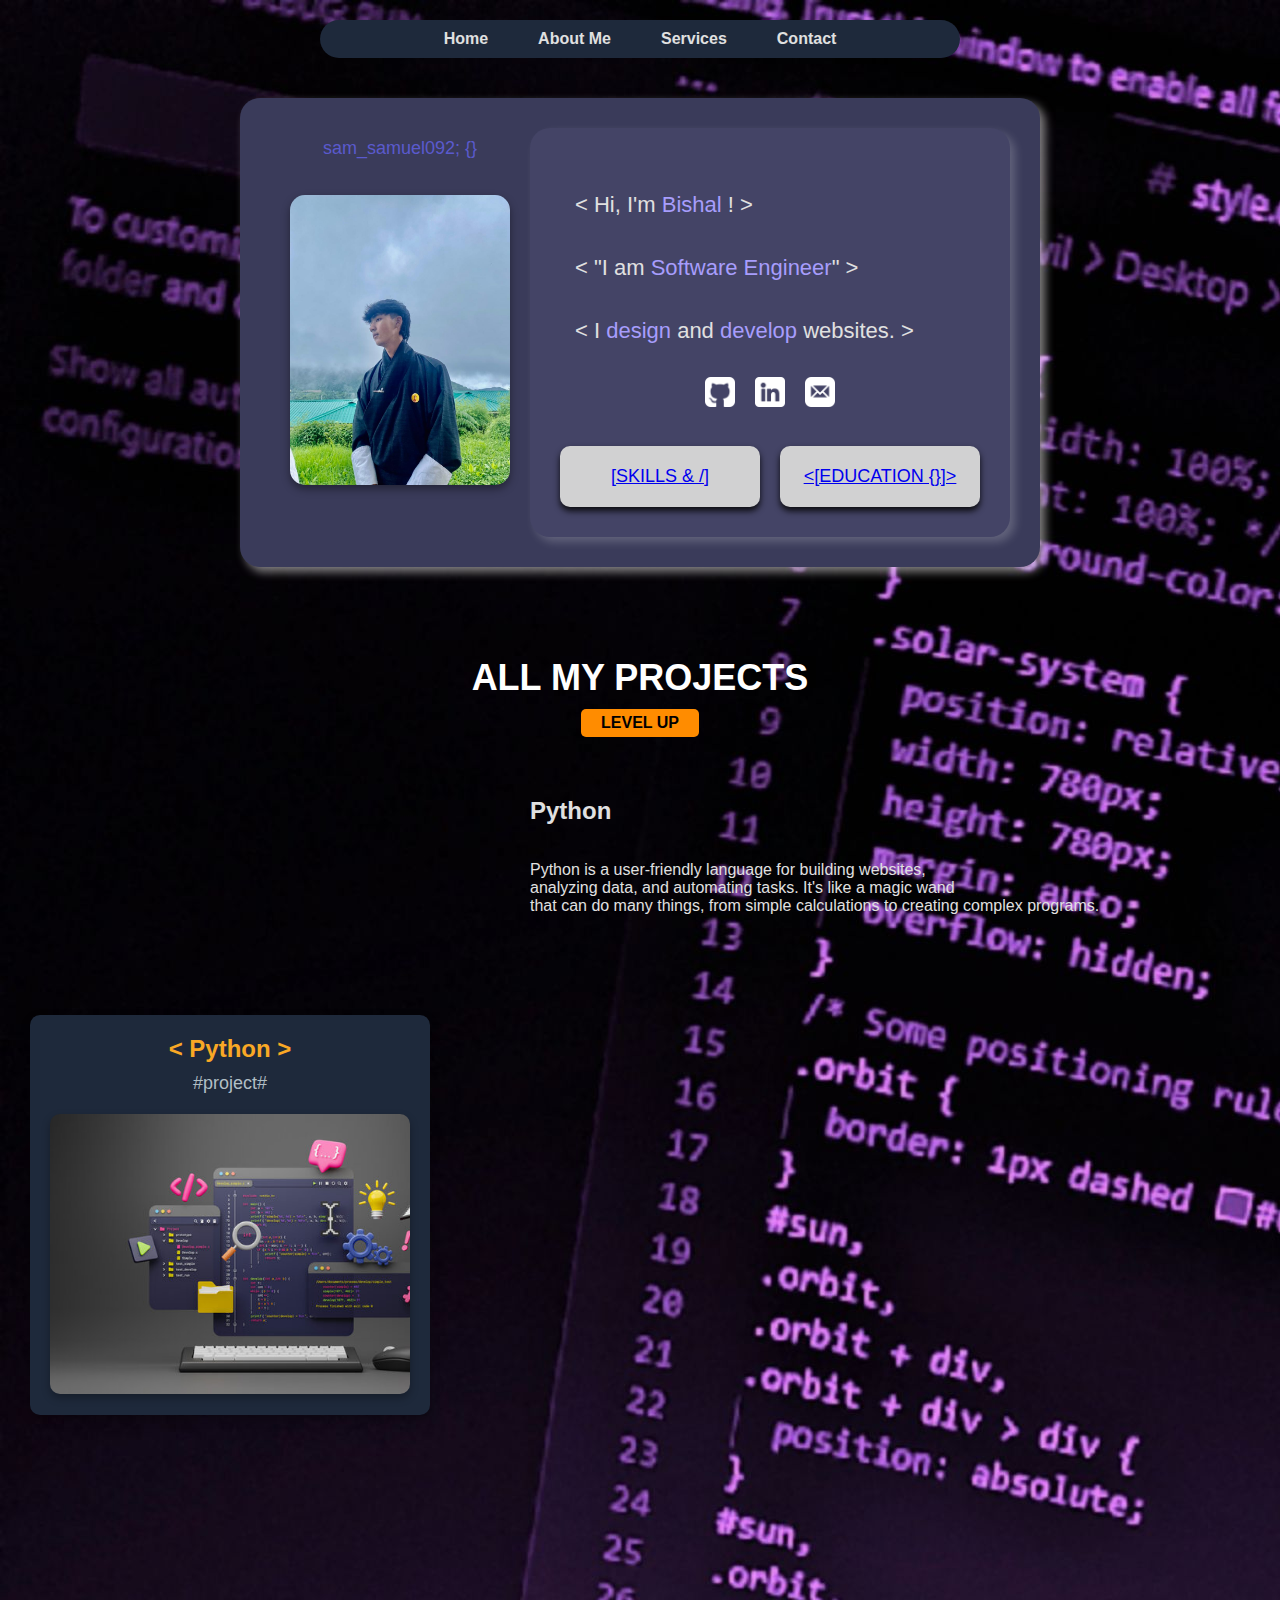
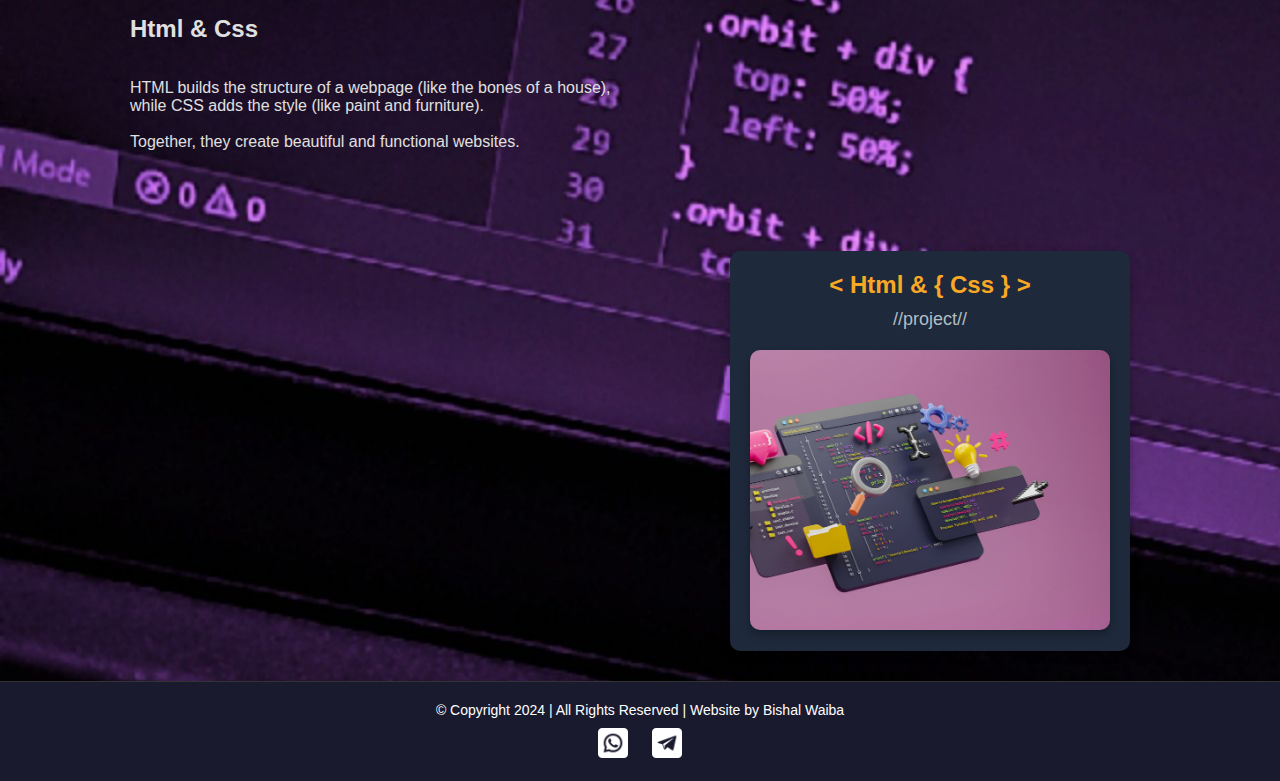
<file: index.html>
<!DOCTYPE html>
<html lang="en">
<head>
    <meta charset="UTF-8">
    <meta name="viewport" content="width=device-width, initial-scale=1.0">
    <title>Portfolio</title>
    <link rel="stylesheet" href="styles.css">

</head>
<body style="background-image: url('html and css assets/swe background.jpg');">
    <div class="navbar fade-in">
        <a href="#">Home</a>
        <a href="about.html">About Me</a>
        <a href="services.html">Services</a>
        <a href="contact.html">Contact</a>
    </div>

    <div class="container fade-in">
        <div class="left-section fade-in">
            <div class="profile-pic">
                <p class="username">sam_samuel092; &#123;&#125;</p><br><br>
                <img src="html and css assets/bishal.jpg" alt="Profile Picture">
            </div>
        </div>

        <div class="right-section fade-in">
            <div class="intro-text fade-in">
                <p>&lt; Hi, I'm <span class="highlight">Bishal</span> ! &gt;</p>
                <p>&lt; "I am <span class="highlight">Software Engineer</span>" &gt;</p>
                <p>&lt; I <span class="highlight">design</span> and <span class="highlight">develop</span> websites. &gt;</p>
            </div>
            <div class="social-icons fade-in">
                <a href="https://github.com/Waiba334"><img src="html and css assets/github-sign.png" alt="GitHub"></a>
                <a href="www.linkedin.com/in/samuel-waiba-345082331"><img src="html and css assets/linkedin (1).png" alt="LinkedIn"></a>
                <a href="#"><img src="html and css assets/apple.png" alt="Email"></a>
            </div>
            <div class="skills-education fade-in">
                <div class="skills-box">
                    <a href="skills.html">[SKILLS & /]</a>
                </div>
                <div class="education-box fade-in">
                    <a href="edu.html">&lt;[EDUCATION {}]&gt;</a>
                </div>
            </div>
        </div>
    </div>

    <div class="projects-section fade-in">
        <h1>ALL MY PROJECTS</h1>
        <div class="level-up-badge fade-in">LEVEL UP</div>

        <div class="flex-container fade-in">
            <div class="project-card1">
                <h2>&lt; Html &amp; { Css } &gt;</h2>
                <p>//project//</p>
                <div class="project-image fade-in" style="background-image: url('html and css assets/coding-programming-project-ideas-1128x635.jpg');"></div>
            </div>
            <div class="about-text">
                <h2>Html & Css</h2><br><br>
                <p>HTML builds the structure of a webpage (like the bones of a house),</p>
                <p>while CSS adds the style (like paint and furniture).</p><br>
                <p>Together, they create beautiful and functional websites.</p>
            </div>
            <div class="project-card fade-in">
                <h2>&lt; Python &gt;</h2>
                <p>#project#</p>
                <div class="project-image fade-in" style="background-image: url('html and css assets/360_F_490333979_EQdf0tNa0W7MdstKjrGwnjQjoxfYP2zO.jpg');"></div>
            </div>
            <div class="about-text1">
                <h2>Python</h2><br><br>
                <p>Python is a user-friendly language for building websites,</p>
                <p>analyzing data, and automating tasks. It's like a magic wand
                <p>that can do many things, from simple calculations to creating complex programs.</p>
            </div>
        </div>
    </div>

    <footer>
        <p>© Copyright 2024 | All Rights Reserved | Website by Bishal Waiba</p>
        <div class="footer-icons fade-in">
            <a href="https://wa.me/+97517790441"><img src="html and css assets/whatsapp (1).png" alt="WhatsApp"></a>
            <a href="https://t.me/Sam_Samuel092"><img src="html and css assets/telegram (1).png" alt="Telegram"></a>
        </div>
    </footer>

</body>
</html>
</file>
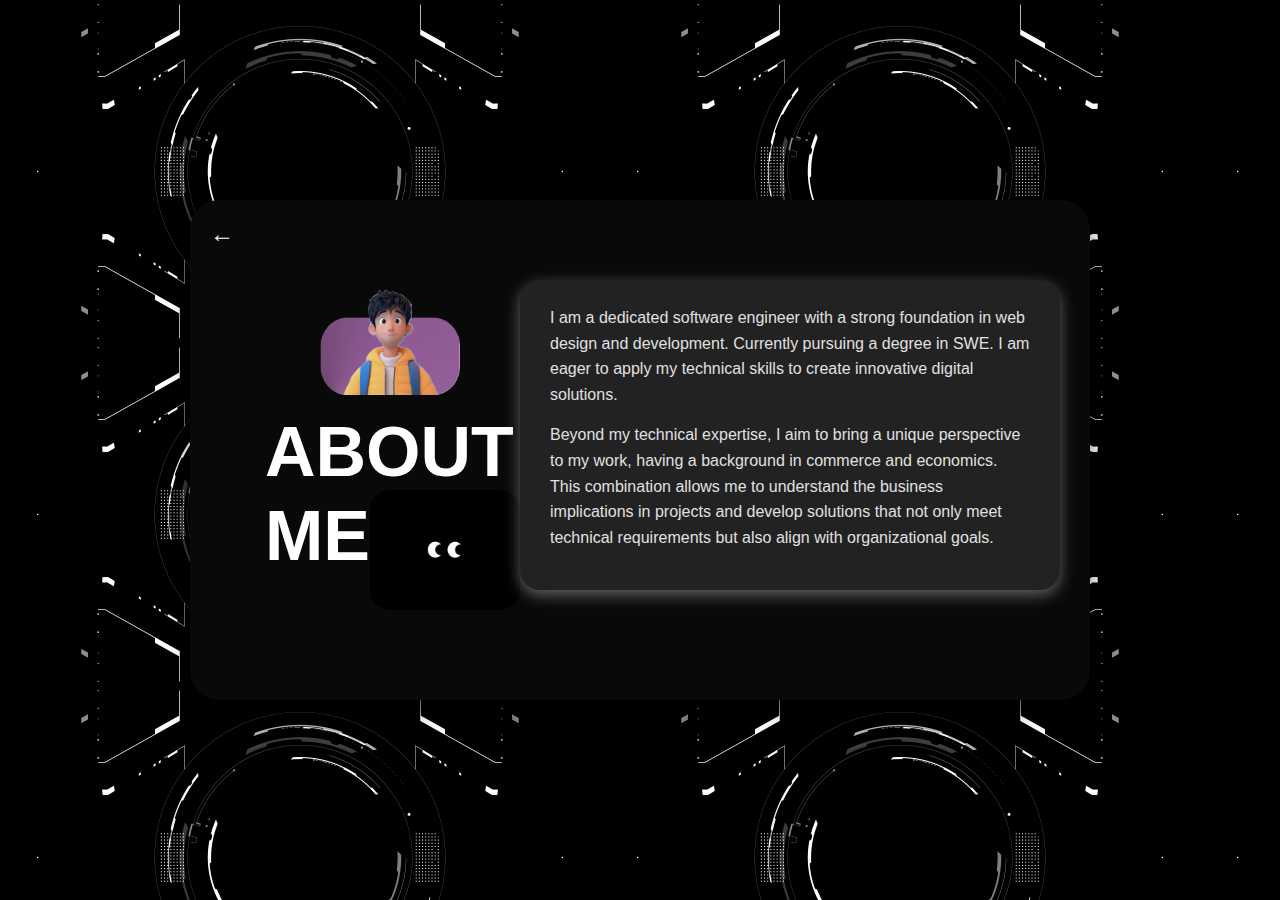
<file: about.html>
<!DOCTYPE html>
<html lang="en">
<head>
  <meta charset="UTF-8">
  <meta name="viewport" content="width=device-width, initial-scale=1.0">
  <title>About Me Section</title>
  <link rel="stylesheet" href="about.css">
</head>
<body style="background-image: url('html and css assets/l2.gif');">
  <div class="container">
    <div class="back-button">&#8592;</div>
    <div class="avatar">
      <img src="html and css assets/avater.png" alt="Avatar">
    </div>
    <div class="title">
      <h1>ABOUT<br>ME</h1>
    </div>
    <div class="gif">
      <img src="html and css assets/gif.gif" alt="GIF">
    </div>
    <div class="about-text">
      <p>I am a dedicated software engineer with a strong foundation in web design and development. Currently pursuing a degree in SWE. I am eager to apply my technical skills to create innovative digital solutions.</p>
      <p>Beyond my technical expertise, I aim to bring a unique perspective to my work, having a background in commerce and economics. This combination allows me to understand the business implications in projects and develop solutions that not only meet technical requirements but also align with organizational goals.</p>
    </div>
    <div class="decorations">
      <div class="bar long"></div>
      <div class="bar medium"></div>
      <div class="bar short"></div>
      <div class="bar medium"></div>
      <div class="bar long"></div>
    </div>
  </div>
</body>
</html>
</file>
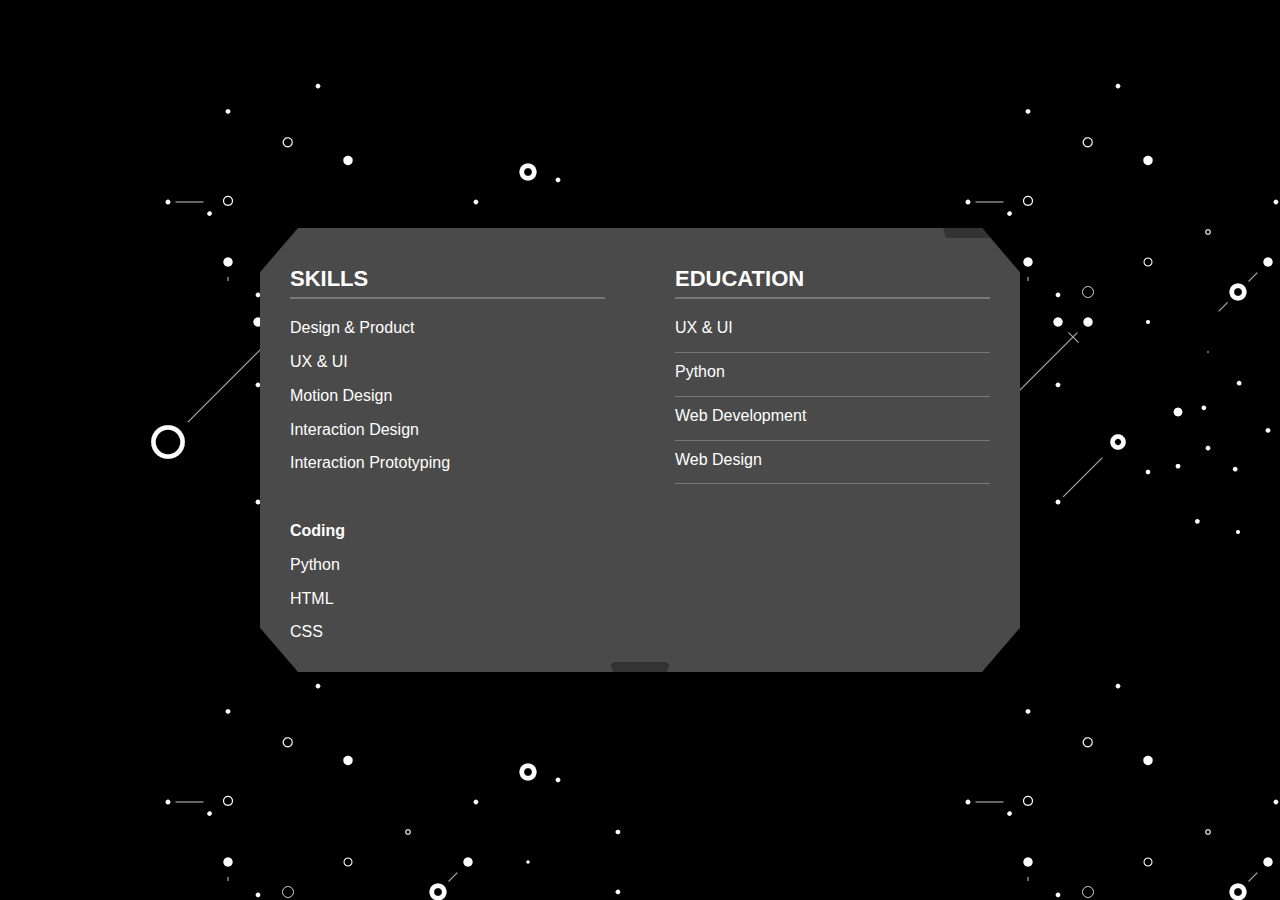
<file: edu.html>
<!DOCTYPE html>
<html lang="en">
<head>
    <meta charset="UTF-8">
    <meta name="viewport" content="width=device-width, initial-scale=1.0">
    <title>Futuristic Skills and Education Card</title>
    <style>
        body {
            display: flex;
            justify-content: center;
            align-items: center;
            height: 100vh;
            background-color: #000;
            margin: 0;
            font-family: Arial, sans-serif;
            color: #fff;
        }

        .card {
            background-color: #4a4a4a;
            color: #fff;
            width: 700px;
            padding: 20px 30px;
            border-radius: 10px;
            position: relative;
            display: flex;
            justify-content: space-between;
            clip-path: polygon(5% 0, 95% 0, 100% 10%, 100% 90%, 95% 100%, 5% 100%, 0 90%, 0 10%);
            box-shadow: 0px 0px 15px rgba(255, 255, 255, 0.3);
        }

        .skills, .education {
            width: 45%;
        }

        .section-title {
            font-size: 22px;
            font-weight: bold;
            margin-bottom: 15px;
            text-transform: uppercase;
            border-bottom: 2px solid #777;
            padding-bottom: 5px;
        }

        .skills ul, .education ul {
            list-style: none;
            padding: 0;
            margin: 0;
            font-size: 16px;
            line-height: 1.8;
        }

        .skills ul li, .education ul li {
            margin: 5px 0;
        }

        .education ul li {
            position: relative;
            padding-bottom: 10px;
        }

        .education .line {
            border-bottom: 1px solid #777;
            position: absolute;
            width: 100%;
            bottom: 0;
            left: 0;
        }

        /* Decorative Elements */
        .decoration-top, .decoration-bottom {
            position: absolute;
            width: 60px;
            height: 20px;
            background-color: #333;
            border-radius: 5px;
            box-shadow: 0px 0px 8px rgba(255, 255, 255, 0.2);
        }

        .decoration-top {
            top: -10px;
            right: 20px;
            clip-path: polygon(0 0, 100% 0, 90% 100%, 10% 100%);
        }

        .decoration-bottom {
            bottom: -10px;
            left: 50%;
            transform: translateX(-50%);
            clip-path: polygon(0 0, 100% 0, 90% 100%, 10% 100%);
        }
    </style>
</head>
<body style="background-image: url('html and css assets/l4.gif');">

<div class="card">
    <div class="skills">
        <h2 class="section-title">Skills</h2>
        <ul>
            <li>Design & Product</li>
            <li>UX & UI</li>
            <li>Motion Design</li>
            <li>Interaction Design</li>
            <li>Interaction Prototyping</li>
            <br>
            <li><strong>Coding</strong></li>
            <li>Python</li>
            <li>HTML</li>
            <li>CSS</li>
        </ul>
    </div>
    <div class="education">
        <h2 class="section-title">Education</h2>
        <ul>
            <li>UX & UI <span class="line"></span></li>
            <li>Python <span class="line"></span></li>
            <li>Web Development <span class="line"></span></li>
            <li>Web Design <span class="line"></span></li>
        </ul>
    </div>
    <div class="decoration-top"></div>
    <div class="decoration-bottom"></div>
</div>

</body>
</html>
</file>
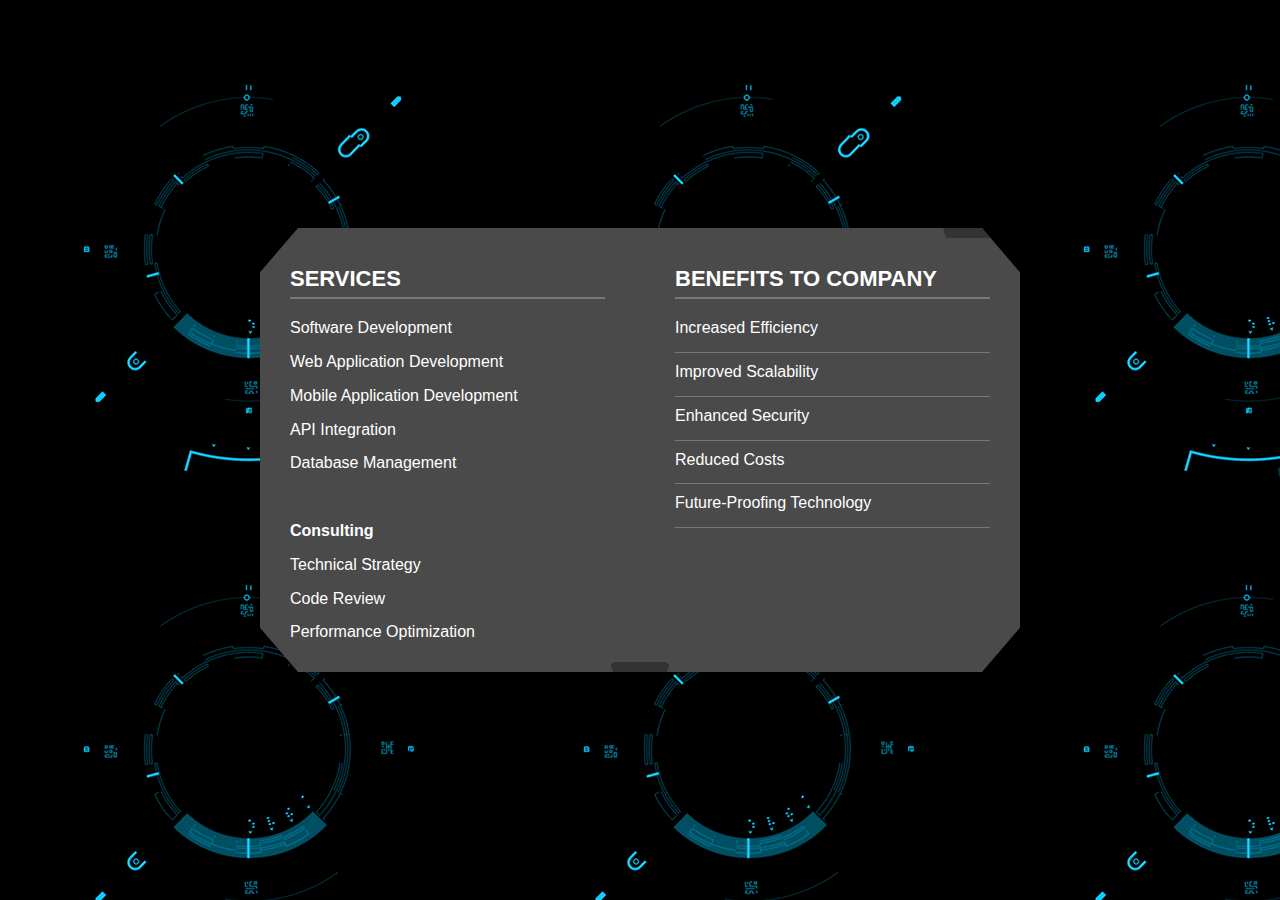
<file: services.html>
<!DOCTYPE html>
<html lang="en">
<head>
    <meta charset="UTF-8">
    <meta name="viewport" content="width=device-width, initial-scale=1.0">
    <title>Software Engineer Services Card</title>
    <style>
        body {
            display: flex;
            justify-content: center;
            align-items: center;
            height: 100vh;
            background-color: #000;
            margin: 0;
            font-family: Arial, sans-serif;
            color: #fff;
        }

        .card {
            background-color: #4a4a4a;
            color: #fff;
            width: 700px;
            padding: 20px 30px;
            border-radius: 10px;
            position: relative;
            display: flex;
            justify-content: space-between;
            clip-path: polygon(5% 0, 95% 0, 100% 10%, 100% 90%, 95% 100%, 5% 100%, 0 90%, 0 10%);
            box-shadow: 0px 0px 15px rgba(255, 255, 255, 0.3);
        }

        .services, .benefits {
            width: 45%;
        }

        .section-title {
            font-size: 22px;
            font-weight: bold;
            margin-bottom: 15px;
            text-transform: uppercase;
            border-bottom: 2px solid #777;
            padding-bottom: 5px;
        }

        .services ul, .benefits ul {
            list-style: none;
            padding: 0;
            margin: 0;
            font-size: 16px;
            line-height: 1.8;
        }

        .services ul li, .benefits ul li {
            margin: 5px 0;
        }

        .benefits ul li {
            position: relative;
            padding-bottom: 10px;
        }

        .benefits .line {
            border-bottom: 1px solid #777;
            position: absolute;
            width: 100%;
            bottom: 0;
            left: 0;
        }

        /* Decorative Elements */
        .decoration-top, .decoration-bottom {
            position: absolute;
            width: 60px;
            height: 20px;
            background-color: #333;
            border-radius: 5px;
            box-shadow: 0px 0px 8px rgba(255, 255, 255, 0.2);
        }

        .decoration-top {
            top: -10px;
            right: 20px;
            clip-path: polygon(0 0, 100% 0, 90% 100%, 10% 100%);
        }

        .decoration-bottom {
            bottom: -10px;
            left: 50%;
            transform: translateX(-50%);
            clip-path: polygon(0 0, 100% 0, 90% 100%, 10% 100%);
        }
    </style>
</head>
<body style="background-image: url('html and css assets/l1.gif');">

<div class="card">
    <div class="services">
        <h2 class="section-title">Services</h2>
        <ul>
            <li>Software Development</li>
            <li>Web Application Development</li>
            <li>Mobile Application Development</li>
            <li>API Integration</li>
            <li>Database Management</li>
            <br>
            <li><strong>Consulting</strong></li>
            <li>Technical Strategy</li>
            <li>Code Review</li>
            <li>Performance Optimization</li>
        </ul>
    </div>
    <div class="benefits">
        <h2 class="section-title">Benefits to Company</h2>
        <ul>
            <li>Increased Efficiency <span class="line"></span></li>
            <li>Improved Scalability <span class="line"></span></li>
            <li>Enhanced Security <span class="line"></span></li>
            <li>Reduced Costs <span class="line"></span></li>
            <li>Future-Proofing Technology <span class="line"></span></li>
        </ul>
    </div>
    <div class="decoration-top"></div>
    <div class="decoration-bottom"></div>
</div>

</body>
</html>
</file>
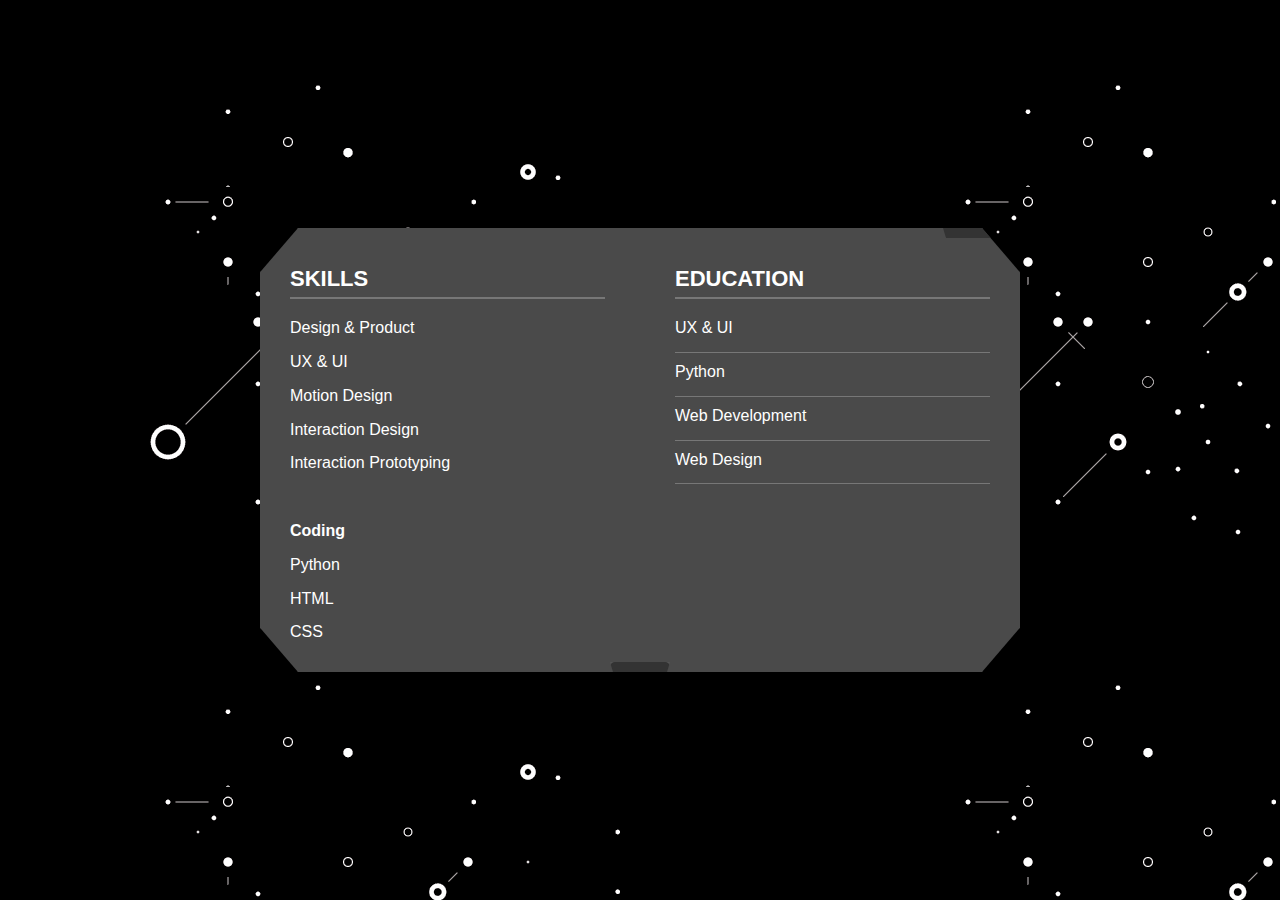
<file: skills.html>
<!DOCTYPE html>
<html lang="en">
<head>
    <meta charset="UTF-8">
    <meta name="viewport" content="width=device-width, initial-scale=1.0">
    <title>Futuristic Skills and Education Card</title>
    <style>
        body {
            display: flex;
            justify-content: center;
            align-items: center;
            height: 100vh;
            background-color: #000;
            margin: 0;
            font-family: Arial, sans-serif;
            color: #fff;
        }

        .card {
            background-color: #4a4a4a;
            color: #fff;
            width: 700px;
            padding: 20px 30px;
            border-radius: 10px;
            position: relative;
            display: flex;
            justify-content: space-between;
            clip-path: polygon(5% 0, 95% 0, 100% 10%, 100% 90%, 95% 100%, 5% 100%, 0 90%, 0 10%);
            box-shadow: 0px 0px 15px rgba(255, 255, 255, 0.3);
        }

        .skills, .education {
            width: 45%;
        }

        .section-title {
            font-size: 22px;
            font-weight: bold;
            margin-bottom: 15px;
            text-transform: uppercase;
            border-bottom: 2px solid #777;
            padding-bottom: 5px;
        }

        .skills ul, .education ul {
            list-style: none;
            padding: 0;
            margin: 0;
            font-size: 16px;
            line-height: 1.8;
        }

        .skills ul li, .education ul li {
            margin: 5px 0;
        }

        .education ul li {
            position: relative;
            padding-bottom: 10px;
        }

        .education .line {
            border-bottom: 1px solid #777;
            position: absolute;
            width: 100%;
            bottom: 0;
            left: 0;
        }

        .decoration-top, .decoration-bottom {
            position: absolute;
            width: 60px;
            height: 20px;
            background-color: #333;
            border-radius: 5px;
            box-shadow: 0px 0px 8px rgba(255, 255, 255, 0.2);
        }

        .decoration-top {
            top: -10px;
            right: 20px;
            clip-path: polygon(0 0, 100% 0, 90% 100%, 10% 100%);
        }

        .decoration-bottom {
            bottom: -10px;
            left: 50%;
            transform: translateX(-50%);
            clip-path: polygon(0 0, 100% 0, 90% 100%, 10% 100%);
        }
    </style>
</head>
<body style="background-image: url('html and css assets/l4.gif');">

<div class="card">
    <div class="skills">
        <h2 class="section-title">Skills</h2>
        <ul>
            <li>Design & Product</li>
            <li>UX & UI</li>
            <li>Motion Design</li>
            <li>Interaction Design</li>
            <li>Interaction Prototyping</li>
            <br>
            <li><strong>Coding</strong></li>
            <li>Python</li>
            <li>HTML</li>
            <li>CSS</li>
        </ul>
    </div>
    <div class="education">
        <h2 class="section-title">Education</h2>
        <ul>
            <li>UX & UI <span class="line"></span></li>
            <li>Python <span class="line"></span></li>
            <li>Web Development <span class="line"></span></li>
            <li>Web Design <span class="line"></span></li>
        </ul>
    </div>
    <div class="decoration-top"></div>
    <div class="decoration-bottom"></div>
</div>

</body>
</html>
</file>
<file: styles.css>
* {
  margin: 0;
  padding: 0;
  box-sizing: border-box;
  font-family: Arial, sans-serif;
}

body {
  background-color: #1a1a2e;
  color: #e0e0e0;
}

body img {
  height: 50%;
  width: 50%;
}

.navbar {
  display: flex;
  justify-content: center;
  background-color: #1e293b;
  padding: 10px 0;
  gap: 50px;
  border-radius: 20px;
  margin-top: 20px;
  width: 50%;
  margin-left: auto;
  margin-right: auto;
}

.navbar a {
  color: #e0e0e0;
  text-decoration: none;
  font-weight: bold;
}
 
.navbar a:hover{
  color: #a3a3ff;
}

.container {
  display: flex;
  margin: 40px auto;
  width: 80%;
  max-width: 800px;
  border-radius: 20px;
  background: #3a3b5a;
  padding: 30px;
  box-shadow: 5px 5px 10px #fffdfd80;
}

.left-section {
  flex: 1;
  display: flex;
  flex-direction: column;
  align-items: center;
  text-align: center;
  padding: 20px;
  position: relative;
}

.profile-pic img {
  width: 220px;
  height: 290px;
  border-radius: 15px;
  margin-bottom: 10px;
  box-shadow: 0px 4px 8px rgba(0, 0, 0, 0.4);
}

.username {
  color: #5a5acd;
  font-size: 18px;
  margin-top: -10px;
}

.right-section {
  flex: 5;
  padding: 20px;
  display: flex;
  flex-direction: column;
  justify-content: space-between;
  background: #444466;
  border-radius: 20px;
  padding: 30px;
  box-shadow: 5px 5px 10px #fffdfd34;
}

.intro-text p {
  font-size: 22px;
  margin-bottom: 15px;
  line-height: 1.5;
  margin-top: 30px;
  margin-left: 15px;
}

.highlight {
  color: #a79dfc;
}

.social-icons {
  display: flex;
  gap: 20px;
  margin: 15px 0;
  justify-content: center;
}

.social-icons img {
  width: 30px;
  height: 30px;
  filter: brightness(0) invert(1);
}

.skills-education {
  display: flex;
  gap: 20px;
  margin-top: 20px;
}

.skills-box, .education-box {
  background-color: #d1d1d2;
  padding: 20px;
  border-radius: 10px;
  width: 100%;
  text-align: center;
  font-size: 18px;
  color: #211c1c;
  box-shadow: 0px 4px 6px rgba(3, 3, 3, 0.871);
}

.skills-box:hover,
.education-box:hover {
  background-color: #b2b2b2;
}

.projects-section {
  text-align: center;
  padding-top: 50px;
  position: relative;
}

.projects-section h1 {
  font-size: 36px;
  color: #ffffff;
}

.level-up-badge {
  background-color: #ff8c00;
  color: #000;
  display: inline-block;
  padding: 5px 20px;
  font-size: 16px;
  font-weight: bold;
  margin: 10px 0 30px 0;
  border-radius: 5px;
}

.flex-container {
  display: flex;
  justify-content: center;
  padding: 30px;
  gap: 100px;
  flex-direction: column-reverse;
}

.project-card {
  background-color: #1e293b;
  border-radius: 10px;
  padding: 20px;
  text-align: center;
  width: 400px;
  height: 400px;
  box-shadow: 0px 4px 10px rgba(0, 0, 0, 0.3);
}

.project-card1 {
  background-color: #1e293b;
  border-radius: 10px;
  padding: 20px;
  text-align: center;
  width: 400px;
  height: 400px;
  margin-left: 700px;
  box-shadow: 0px 4px 10px rgba(0, 0, 0, 0.3);
}

.about-text {
  text-align: left;
  margin-top: 100px;
  margin-left: 100px;
}

.about-text1 {
  text-align: left;
  margin-left: 500px;
}

.project-card h2 {
  font-size: 24px;
  color: #f9a825;
  margin-bottom: 10px;
}

.project-card1 h2 {
  font-size: 24px;
  color: #f9a825;
  margin-bottom: 10px;
}

.project-card p {
  font-size: 18px;
  color: #b0bec5;
  margin-bottom: 20px;
}

.project-card1 p{
  font-size: 18px;
  color: #b0bec5;
  margin-bottom: 20px;
}

.project-image {
  width: 100%;
  height: 280px;
  background-size: cover;
  background-position: center;
  border-radius: 10px;
  box-shadow: 0px 4px 8px rgba(0, 0, 0, 0.3);
}

footer {
  background-color: #1a1a2e;
  padding: 20px;
  text-align: center;
  font-size: 14px;
  color: #ffffff;
  position: relative;
  bottom: 0;
  width: 100%;
  border-top: 1px solid #333;
}

.footer-icons {
  margin-top: 10px;
}

.footer-icons img {
  width: 30px;
  height: 30px;
  margin: 0 10px;
  filter: brightness(0) invert(1);
}
</file>
<file: about.css>
* {
  margin: 0;
  padding: 0;
  box-sizing: border-box;
}

body {
  font-family: Arial, sans-serif;
  background-color: #bab3b3;
  color: #877b7b;
  display: flex;
  justify-content: center;
  align-items: center;
  height: 100vh;
}

.container {
  position: relative;
  width: 90%;
  max-width: 900px;
  height: 500px;
  background-color: #090909;
  padding: 30px;
  border-radius: 30px;
  box-shadow: 0 10px 20px rgba(0, 0, 0, 0.5);
  overflow: hidden;
}

.back-button {
  position: absolute;
  top: 20px;
  left: 20px;
  font-size: 24px;
  color: white;
  cursor: pointer;
}

.avatar {
  position: absolute;
  top: 55px;
  left: 130px;
  width: 140px;
  height: 140px;
  border-radius: 15%;
  overflow: hidden;
}

.avatar img {
  width: 100%;
  height: 100%;
}

.title {
  position: absolute;
  top: 70px;
  left: 75px;
  font-size: 35px;
  font-weight: bold;
  line-height: 1.2;
  color: white;
  text-transform: uppercase;
}

.title h1 {
  margin-top: 140px
}

.about-text {
  margin-top: 50px;
  margin-left: 300px;
  margin-bottom: 300px; 
  padding: 25px 30px;
  background-color: #222222;
  border-radius: 20px;
  font-size: 16px;
  line-height: 1.6;
  color: #e0e0e0;
  box-shadow: 0 5px 15px rgba(136, 136, 136, 0.697);
  position: relative;
}

.about-text p {
  margin-bottom: 15px;
}

.gif {
  position: absolute;
  top: 290px;
  left: 180px;
  width: 150px;
  height: 120px;
  border-radius: 15%;
  overflow: hidden;
}

.gif img {
  width: 100%;
  height: 100%;
}

.decorations {
  position: absolute;
  top: 20px;
  right: 20px;
  display: flex;
  flex-direction: column;
  gap: 10px;
  padding: 20px;
}

.bar {
  background-color: #666;
  height: 10px;
  border-radius: 5px;
}

.bar.long {
  width: 85%;
}

.bar.medium {
  width: 65%;
}

.bar.short {
  width: 35%;
}

/* Responsive adjustments */
@media (max-width: 768px) {
  .container {
    padding: 20px;
  }

  .title {
    font-size: 40px;
    left: 120px;
    top: 30px;
  }

  .about-text {
    font-size: 14px;
    padding: 20px;
  }

  .bar {
    height: 8px;
  }
}
</file>
